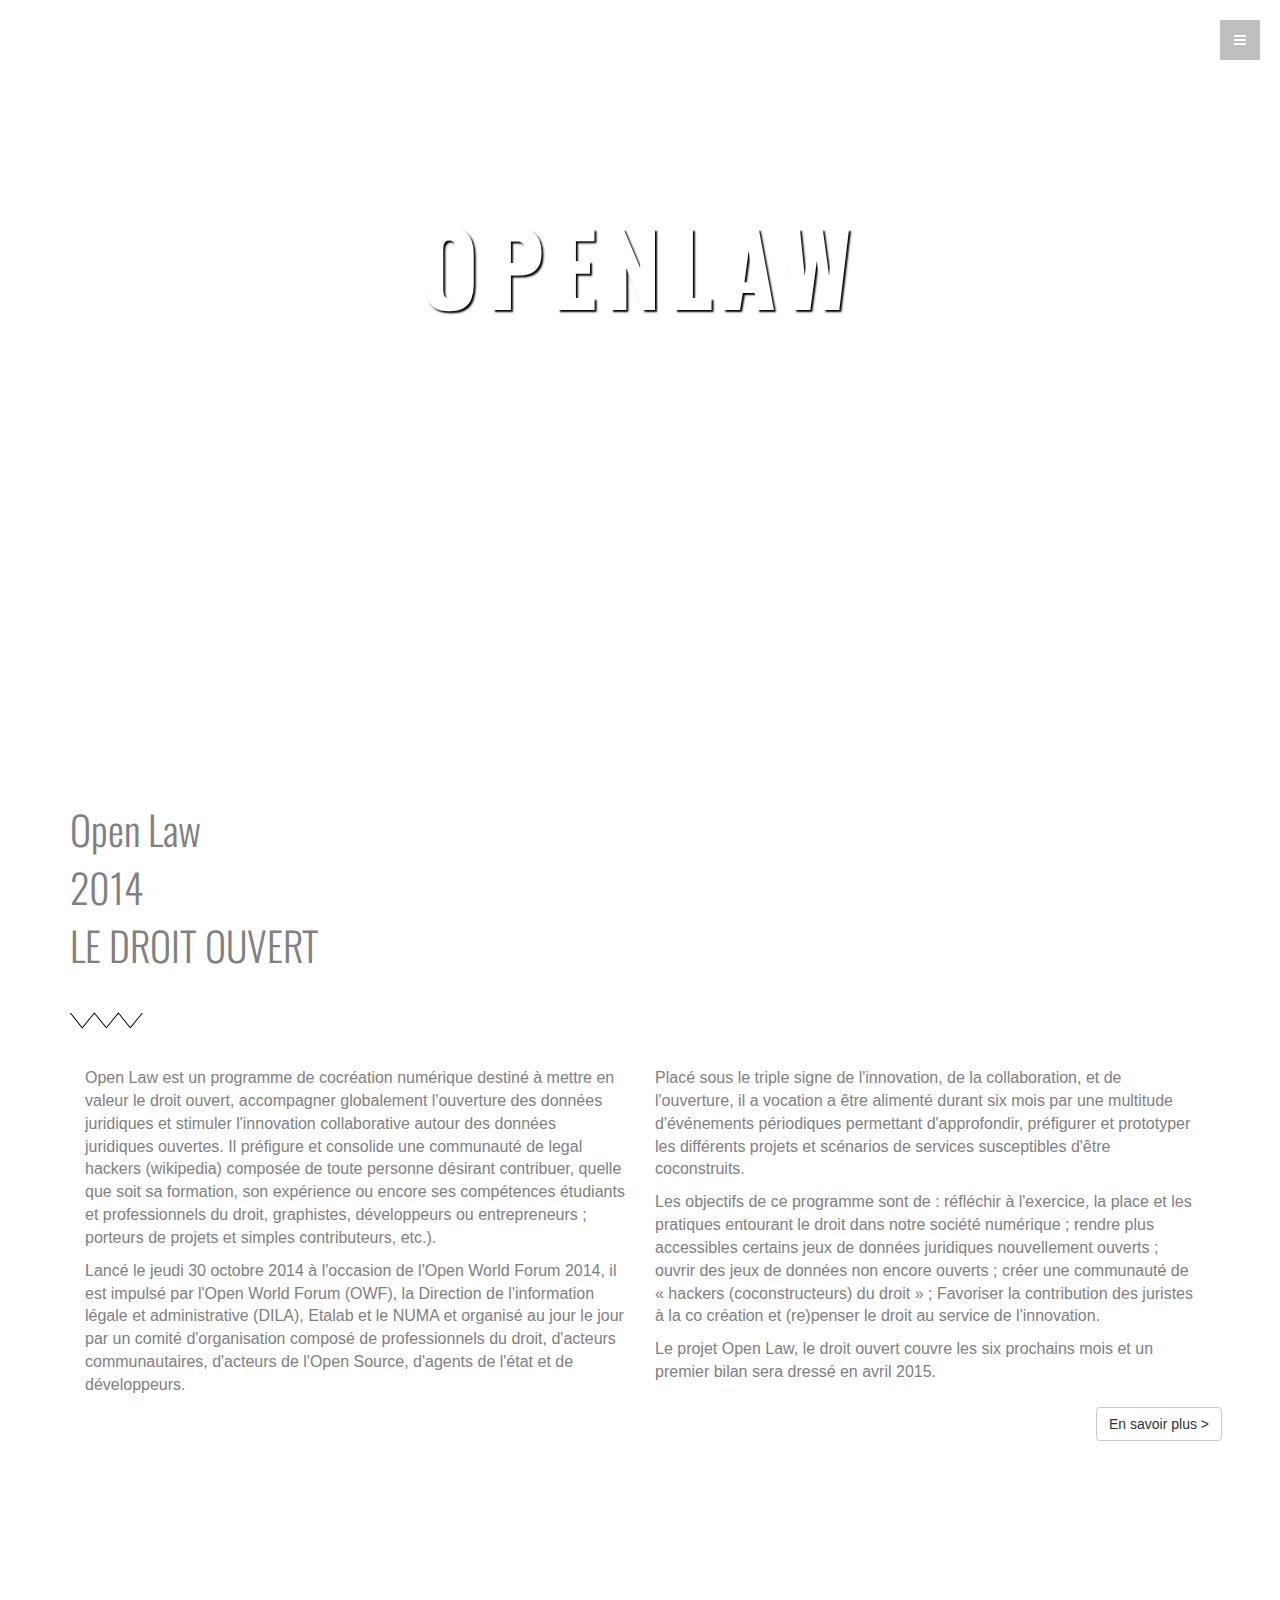
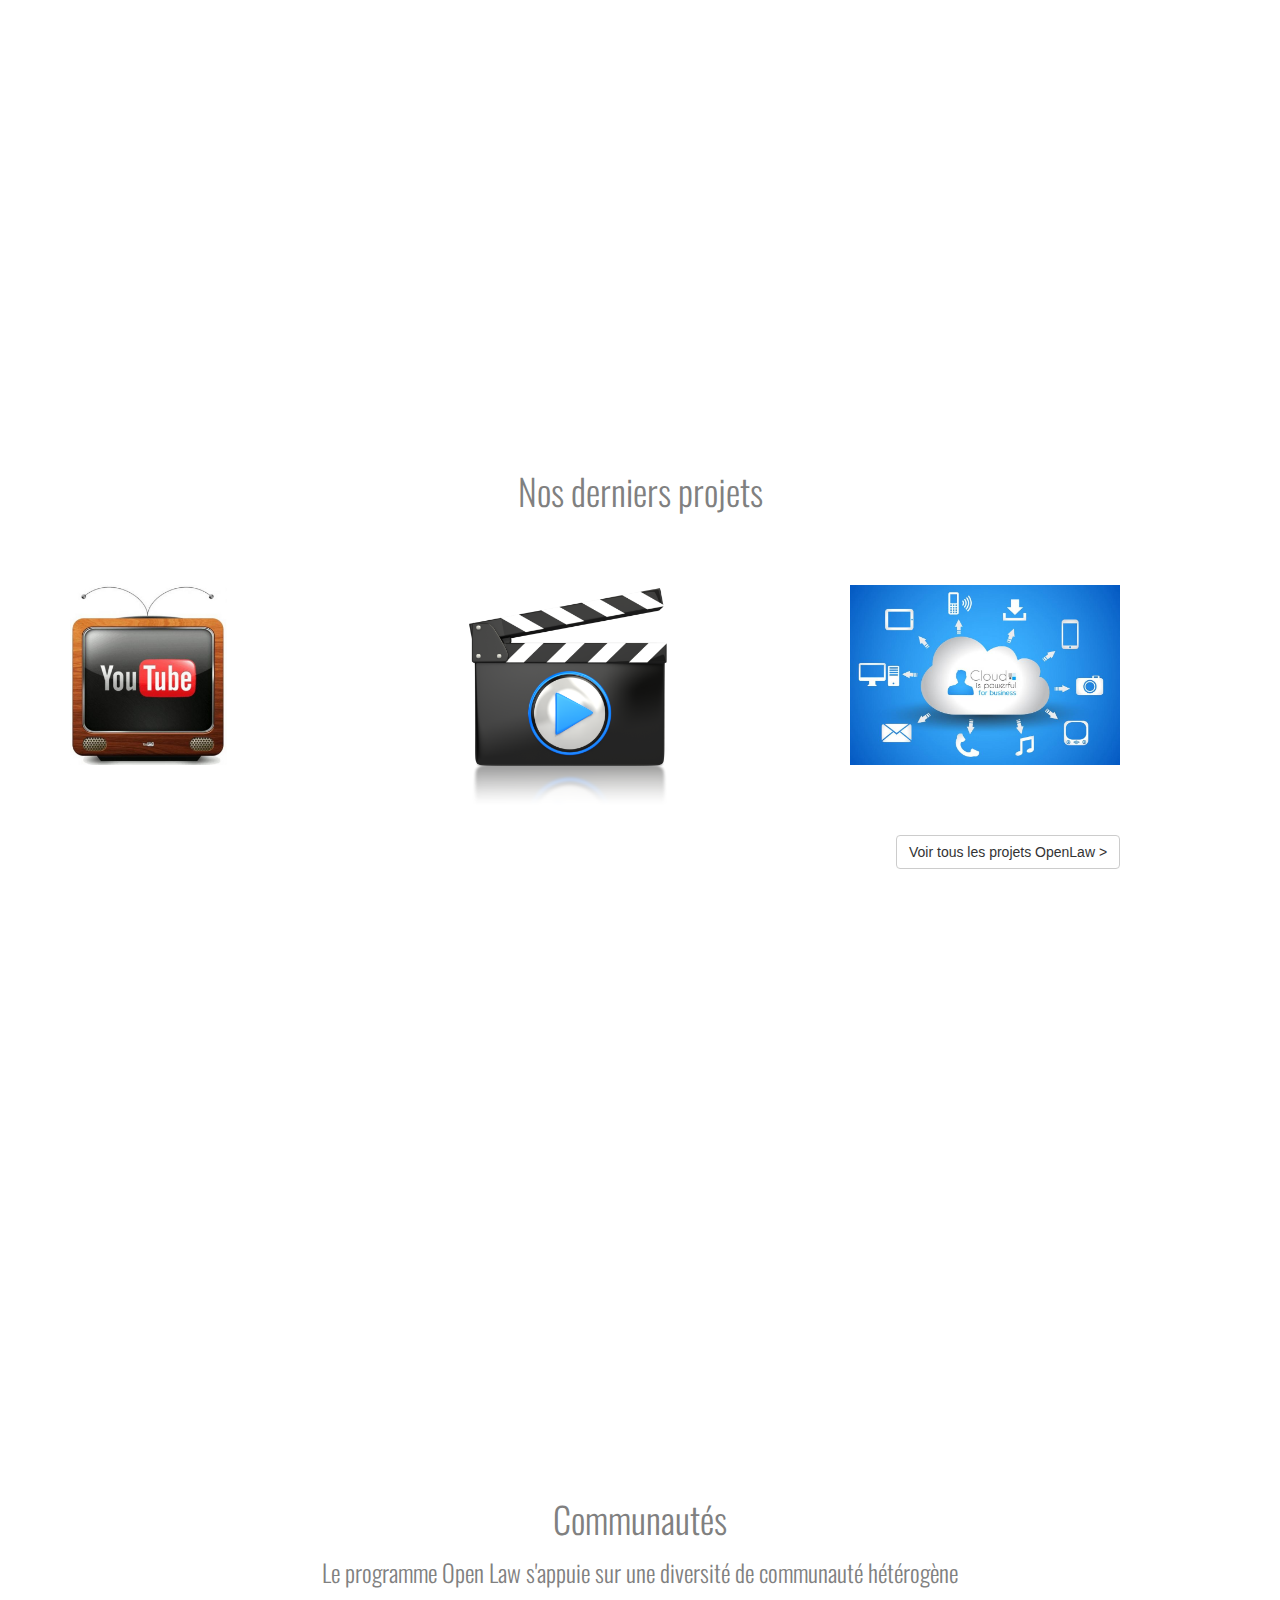
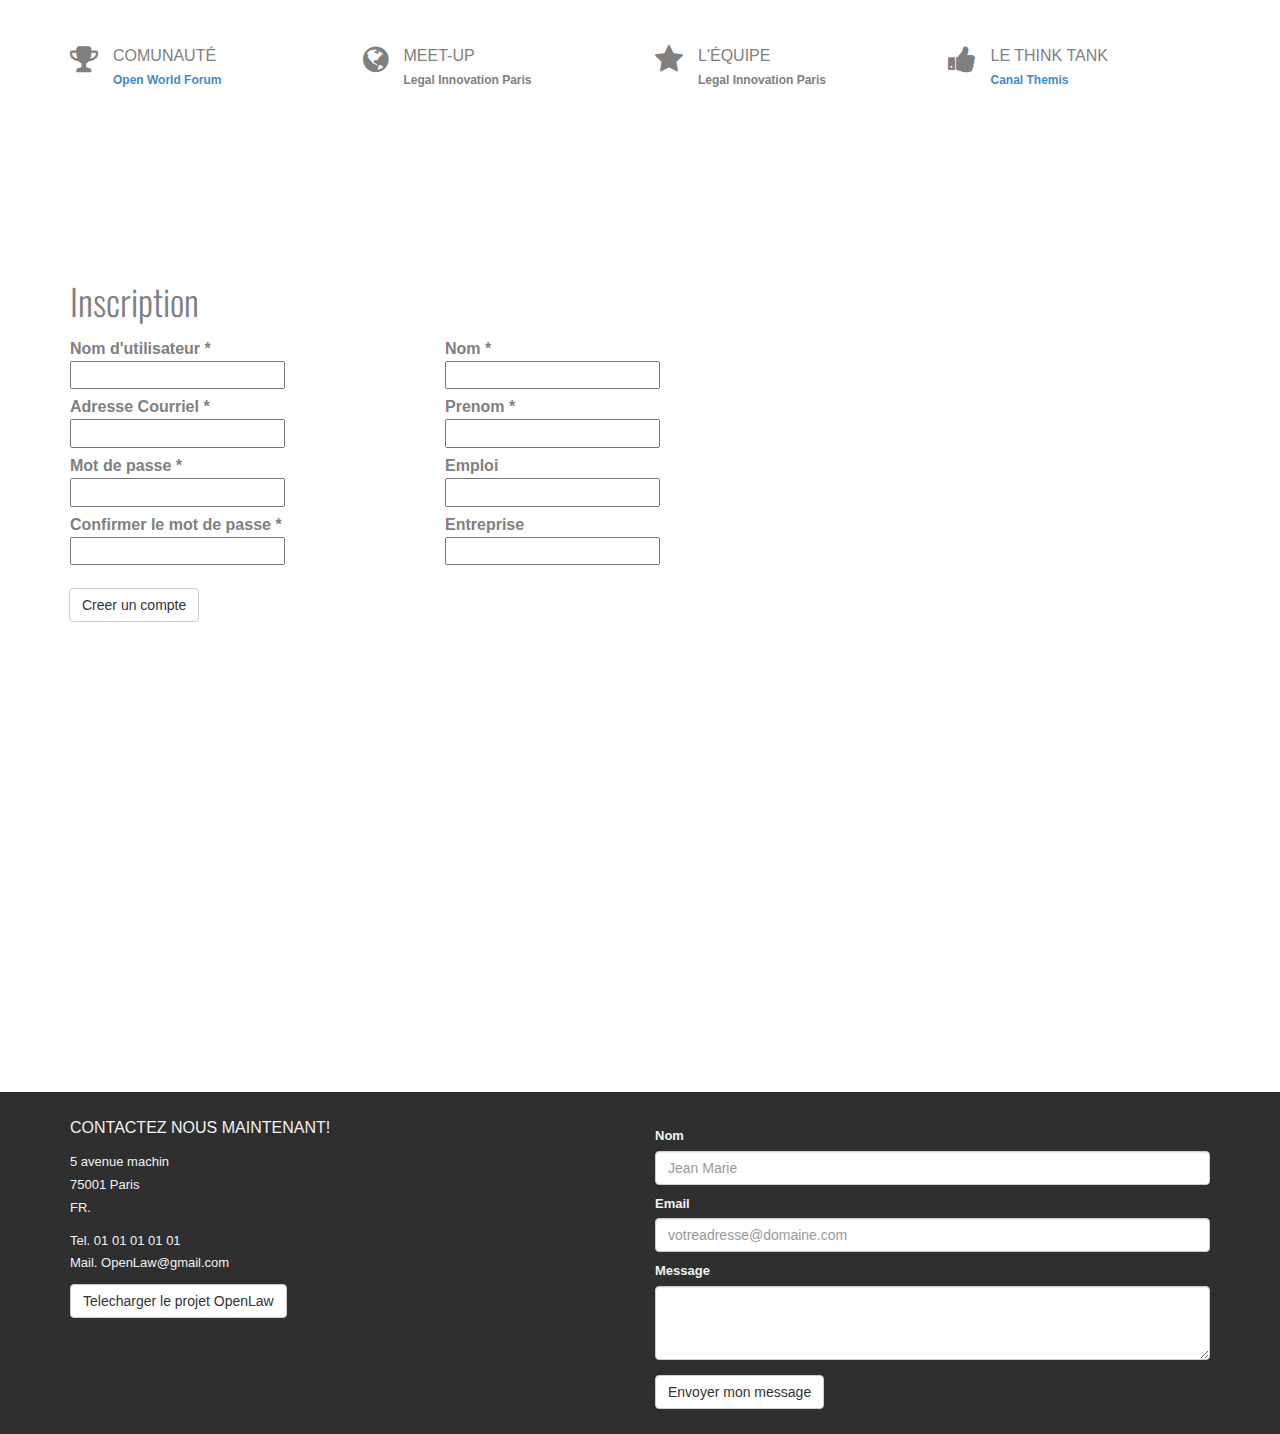
<file: index.html>
<!DOCTYPE html>
<html lang="en">
  <head>
    <meta charset="utf-8">
    <meta http-equiv="X-UA-Compatible" content="IE=edge">
    <meta name="viewport" content="width=device-width, initial-scale=1">
    <meta name="description" content="">
    <meta name="author" content="">
    <link rel="shortcut icon" href="assets/img/favicon.ico">

    <title>OpenLaw</title>

    <!-- Bootstrap core CSS -->
    <link href="assets/css/bootstrap.css" rel="stylesheet">

    <!-- Custom styles for this template -->
    <link href="assets/css/style.css" rel="stylesheet">
    <link href="assets/css/font-awesome.min.css" rel="stylesheet">
    <link href="assets/js/fancybox/jquery.fancybox.css" rel="stylesheet" />
  </head>

  <body data-spy="scroll" data-offset="0" data-target="#theMenu">
    
    <!-- Menu -->
    <nav class="menu" id="theMenu">
      <div class="menu-wrap">
	<h1 class="logo"><a href="index.html#home">OpenLaw</a></h1>
	<i class="fa fa-times menu-close"></i>
	<a href="#home" class="smoothScroll">Home</a>
	<a href="#about" class="smoothScroll">OpenLaw 2014</a>
	<a href="#portfolio" class="smoothScroll">Les projets</a>
	<a href="database.html" class="smoothScroll">Bases de données</a>
	<a href="#services" class="smoothScroll">Communautés</a>
	<a href="#inscription" class="smoothScroll">Inscription</a>
	<a href="#contact" class="smoothScroll">Contact</a>
	<a href="#connexion" class="smoothScroll">Connexion</a>
	<form class="form-horizontal" style="margin-right:20px;">
	  <div class="form-group">
	    <label for="inputEmail3" class="col-sm-2 control-label"> </label>
	    <div class="col-sm-10">
	      <input type="email" class="form-control" id="inputEmail3" placeholder="Email">
	    </div>
	  </div>
	  <div class="form-group">
	    <label for="inputPassword3" class="col-sm-2 control-label"> </label>
	    <div class="col-sm-10">
	      <input type="password" class="form-control" id="inputPassword3" placeholder="Mot de passe">
	    </div>
	  </div>
	  <div class="form-group">
	    <div class="col-sm-offset-2 col-sm-10">
	      <button type="submit" class="btn btn-default">Se connecter</button>
	    </div>
	  </div>
	</form>
	<a href="https://github.com/groulef/Open_law/archive/master.zip">
	  <button type="button" class="btn btn-default">Telecharger OpenLaw</button></a>
	<a href="#"><i class="fa fa-facebook"></i></a>
	<a href="#"><i class="fa fa-twitter"></i></a>
	<a href="#"><i class="fa fa-dribbble"></i></a>
	<a href="#"><i class="fa fa-envelope"></i></a>
      </div>
      
      <!-- Menu button -->
      <div id="menuToggle"><i class="fa fa-bars"></i></div>
    </nav>
    
    <section id="home" name="home"></section>
    <div id="headerwrap">
      <div class="container">
	<div class="row">
	  <div class="col-md-6 col-md-offset-3">
	    <h1>OPENLAW</h1>
	  </div>
	</div><!--/row -->
      </div><!--/container -->
    </div><!--/headerwrap -->
    
    <section id="about" name="about"></section>
    <div id="aboutwrap">
      <div class="container">
	<div class="row">
	  <!--div class="col-lg-4 name">
	      <img class="img-responsive" src="assets/img/pic.png">
	  <p>DANIEL PRATT</p>
	  <div class="name-label"></div>
	  </div--><!--/col-lg-4-->
	  <div class="col-lg-8 name-desc">
	    <h2>Open Law<br/>2014<br/>LE DROIT OUVERT</h2>
	    <div class="name-zig"></div>
	    
	    <div class="col-md-6">
	      <p>Open Law est un programme de cocréation numérique destiné à mettre en valeur le droit ouvert, accompagner globalement l'ouverture des données juridiques et stimuler l'innovation collaborative autour des données juridiques ouvertes. Il préfigure et consolide une communauté de legal hackers (wikipedia) composée de toute personne désirant contribuer, quelle que soit sa formation, son expérience ou encore ses compétences étudiants et professionnels du droit, graphistes, développeurs ou entrepreneurs ; porteurs de projets et simples contributeurs, etc.).</p>
	      <p>Lancé le jeudi 30 octobre 2014 à l'occasion de l'Open World Forum 2014, il est impulsé par l'Open World Forum (OWF), la Direction de l'information légale et administrative (DILA), Etalab et le NUMA et organisé au jour le jour par un comité d'organisation composé de professionnels du droit, d'acteurs communautaires, d'acteurs de l'Open Source, d'agents de l'état et de développeurs.</p>
	      
	      
	    </div>
	    <div class="col-md-6">
	      <p>Placé sous le triple signe de l'innovation, de la collaboration, et de l'ouverture, il a vocation a être alimenté durant six mois par une multitude d'événements périodiques permettant d'approfondir, préfigurer et prototyper les différents projets et scénarios de services susceptibles d'être coconstruits.</p><p>Les objectifs de ce programme sont de :
		
		réfléchir à l'exercice, la place et les pratiques entourant le droit dans notre société numérique ;
		rendre plus accessibles certains jeux de données juridiques nouvellement ouverts ;
		ouvrir des jeux de données non encore ouverts ;
		créer une communauté de « hackers (coconstructeurs) du droit » ;
		Favoriser la contribution des juristes à la co création et (re)penser le droit au service de l'innovation.</p>
	      <p>Le projet Open Law, le droit ouvert couvre les six prochains mois et un premier bilan sera dressé en avril 2015.</p>
	    </div>
	    <a href="openlaw2014.html">
	      <button style="margin-left:90%;" type="button" class="btn btn-default">En savoir plus ></button></a>
	  </div><!--/col-lg-8-->
	  
	</div><!-- /row -->
      </div><!-- /container -->
    </div><!-- /aboutwrap -->
    
    <!-- ABOUT SEPARATOR -->
    <div class="sep about" data-stellar-background-ratio="0.5"></div>
    
    <!-- PORTFOLIO SECTION -->
    <section id="portfolio" name="portfolio"></section>
    <div id="portfoliowrap">
      <div class="container">
	<div class="row">
	  <h1>Nos derniers projets</h1>
	  <div class="col-lg-4 col-md-4 col-sm-4 col-xs-12 desc">
	    <div class="project-wrapper">
	      <div class="project">
	        <div class="photo-wrapper">
	          <div class="photo">
	            <a class="fancybox" href="assets/img/textserie.png"><img class="img-responsive" style="height:180px" src="assets/img/serie.jpg" alt=""></a>
	          </div>
	          <div class="overlay"></div>
	        </div>
	      </div>
	    </div>
	  </div><!-- col-lg-4 -->
	  
	  <div class="col-lg-4 col-md-4 col-sm-4 col-xs-12 desc">
	    <div class="project-wrapper">
	      <div class="project">
	        <div class="photo-wrapper">
	          <div class="photo">
	            <a class="fancybox" href="assets/img/textdroitvideo.png"><img class="img-responsive" style="height:220px;" src="assets/img/droitvideo.png" alt=""></a>
	          </div>
	          <div class="overlay"></div>
	        </div>
	      </div>
	    </div>
	  </div><!-- col-lg-4 -->
	  
	  <div class="col-lg-4 col-md-4 col-sm-4 col-xs-12 desc">
	    <div class="project-wrapper">
	      <div class="project">
	        <div class="photo-wrapper">
	          <div class="photo">
	            <a class="fancybox" href="assets/img/texttransmitio.png"><img class="img-responsive" style="height:180px" src="assets/img/transmitio.jpg" alt=""></a>
	          </div>
	          <div class="overlay"></div>
	        </div>
	      </div>
	    </div>
	  </div><!-- col-lg-4 -->
	</div><!-- /row -->
      </div><!-- /row --><a href="Projet.html">
	<button style="margin-top:30px;margin-left:70%;" type="button" class="btn btn-default">Voir tous les projets OpenLaw ></button></a>
    </div><!--/container -->
</div><!--/row -->
</div><!--/container -->
</div><!--/Portfoliowrap -->

<!-- PORTFOLIO SEPARATOR -->
<div class="sep portfolio" data-stellar-background-ratio="0.5"></div>


<!-- SERVICE SECTION -->
<section id="services" name="services"></section>
<div id="servicewrap">
  <div class="container">
    <div class="row">
      <div class="col-lg-8-offset-2 centered">
	<h1>Communautés</h1>
	<h3>Le programme Open Law s'appuie sur une diversité de communauté hétérogène</h3>
	<p></p>
      </div><!-- /col-lg-8 -->
    </div><!--/row -->
    <div class="row mt">
      <div class="col-lg-3 service">
	<i class="fa fa-trophy"></i><p>COMUNAUTÉ<br/><small><a href="http://www.openworldforum.paris/fr/participants/">Open World Forum</a></small></p>
	<p class="text"></p>
      </div>
      <div class="col-lg-3 service">
	<i class="fa fa-globe"></i><p>MEET-UP<br/><small>Legal Innovation Paris</small></p>
	<p class="text"></p>
      </div>
      <div class="col-lg-3 service">
	<i class="fa fa-star"></i><p>L'ÉQUIPE<br/><small>Legal Innovation Paris</small></p>
	<p class="text"></p>
      </div>
      <div class="col-lg-3 service">
	<i class="fa fa-thumbs-up"></i><p>LE THINK TANK<br/><small><a href="https://www.linkedin.com/groups?home=&gid=6638775&trk=groups_about-h-logo">Canal Themis</a></small></p>
	<p class="text"></p>
      </div>
    </div><!--/row -->
    
  </div><!--/container -->
</div><!--/servicewrap -->

<div id="testimonials">
  <div class="container">
    <div class="row">
      
    </div><!--/row -->
  </div><!--/container -->
</div><!--/testimonials -->

<!-- INSCRIPTION SECTION -->
<div class="container" id="inscription">
  <form class="form-horizontal" method="post">
    <fieldset>
      <h1>Inscription</h1>
      <div  class="row">
	<div class="col-sm-4"> 
	  <!-- Nom d utilisateur input-->
	  <div class="control-group" >
	    <label class="control-label" for="username">Nom d'utilisateur *</label>
	    <div class="controls">
	      <input id="username" name="username" placeholder="" class="input-xlarge" required="">
	      
	    </div>
	  </div>
	  
	  <!-- addresse courriel input-->
	  <div class="control-group">
	    <label class="control-label" for="email">Adresse Courriel *</label>
	    <div class="controls">
	      <input id="email" name="email" placeholder="" class="input-xlarge" required="">
	      
	    </div>
	  </div>
	  
	  <!-- mot de passe input-->
	  <div class="control-group">
	    <label class="control-label" for="psswd">Mot de passe *</label>
	    <div class="controls">
	      <input id="psswd" name="psswd" placeholder="" class="input-xlarge" required="" type="password">
	      
	    </div>
	  </div>
	  
	  <!-- confirmer mot de passe input-->
	  <div class="control-group">
	    <label class="control-label" for="conf_psswd">Confirmer le mot de passe *</label>
	    <div class="controls">
	      <input id="conf_psswd" name="conf_psswd" placeholder="" class="input-xlarge" required="" type="password">
	      
	    </div>
	  </div>
	</div>
	<!-- Nom input-->
	
	<div class="control-group">
	  <label class="control-label" for="name">Nom *</label>
	  <div class="controls">
	    <input id="name" name="name" placeholder="" class="input-xlarge" required="">
	    
	    
	  </div>
	</div>
	
	<!-- Prenom input-->
	<div class="control-group">
	  <label class="control-label" for="first_name">Prenom *</label>
	  <div class="controls">
	    <input id="first_name" name="first_name" placeholder="" class="input-xlarge" required="">
	    
	  </div>
	</div>
	
	<!-- Emploi input-->
	<div class="control-group">
	  <label class="control-label" for="job">Emploi</label>
	  <div class="controls">
	    <input id="job" name="job" placeholder="" class="input-xlarge">
	    
	  </div>
	</div>
	
	<!-- Entreprise input-->
	<div class="control-group">
	  <label class="control-label" for="entreprise">Entreprise</label>
	  <div class="controls">
	    <input id="employer" name="entreprise" placeholder="" class="input-xlarge">
	    
	  </div>
	</div>
	
	<!-- bouton -->
	<div class="control-group" style="margin-bottom:20px; margin-left:14px">
	  <label class="control-label" for="sign_up_button"></label>
	  <div class="controls">
	    <button id="sign_up_button" name="sign_up_button" class="btn btn-default" action="inscription.php">Creer un compte</button>
	  </div>
	</div>
    </fieldset>
  </form>
  </div> 
  
  
  
  <!-- SERVICE SECTION -->
  <section id="contact" name="contact"></section>
  <!-- CONTACT SEPARATOR -->
  <div class="sep contact" data-stellar-background-ratio="0.5"></div>
  
  <div id="contactwrap">
    <div class="container">
      <div class="row">
	<div class="col-lg-6">
	  <p>CONTACTEZ NOUS MAINTENANT!</p>
	  
	  <p>
	    <small>5 avenue machin<br/>
	      75001 Paris<br/>
	      FR.</small>
	  </p>
	  <p>
	    <small>Tel. 01 01 01 01 01<br/>
	      Mail. OpenLaw@gmail.com<br/>
	  </p>
	  <a href="https://github.com/groulef/Open_law/archive/master.zip">
	    <button type="button" class="btn btn-default">Telecharger le projet OpenLaw</button></a>
	</div>
	
	<div class="col-lg-6">
	  <form role="form">
	    <div class="form-group">
	      <label for="exampleInputName1">Nom</label>
	      <input type="email" class="form-control" id="exampleInputEmail1" placeholder="Jean Marie">
	      <label for="exampleInputEmail1">Email</label>
	      <input type="email" class="form-control" id="exampleInputEmail1" placeholder="votreadresse@domaine.com">
	      <label for="exampleInputText1">Message</label>
	      <textarea class="form-control" rows="3"></textarea>
	    </div>
	    <button type="submit" class="btn btn-default">Envoyer mon message</button>
	  </form>
	</div>
	
      </div><!--/row -->
    </div><!-- /container -->
  </div>

  <!-- Bootstrap core JavaScript
       ================================================== -->
  <!-- Placed at the end of the document so the pages load faster -->
  <script src="https://ajax.googleapis.com/ajax/libs/jquery/1.11.0/jquery.min.js"></script>
  <script src="assets/js/classie.js"></script>
  <script src="assets/js/bootstrap.min.js"></script>
  <script src="assets/js/smoothscroll.js"></script>
  <script src="assets/js/jquery.stellar.min.js"></script>
  <script src="assets/js/fancybox/jquery.fancybox.js"></script>    
  <script src="assets/js/main.js"></script>
  <script>
    $(function(){
    $.stellar({
    horizontalScrolling: false,
    verticalOffset: 40
    });
    });
  </script>
  
  <script type="text/javascript">
    $(function() {
    //    fancybox
    jQuery(".fancybox").fancybox();
    });
  </script>
  
</body>
</html>
</file>
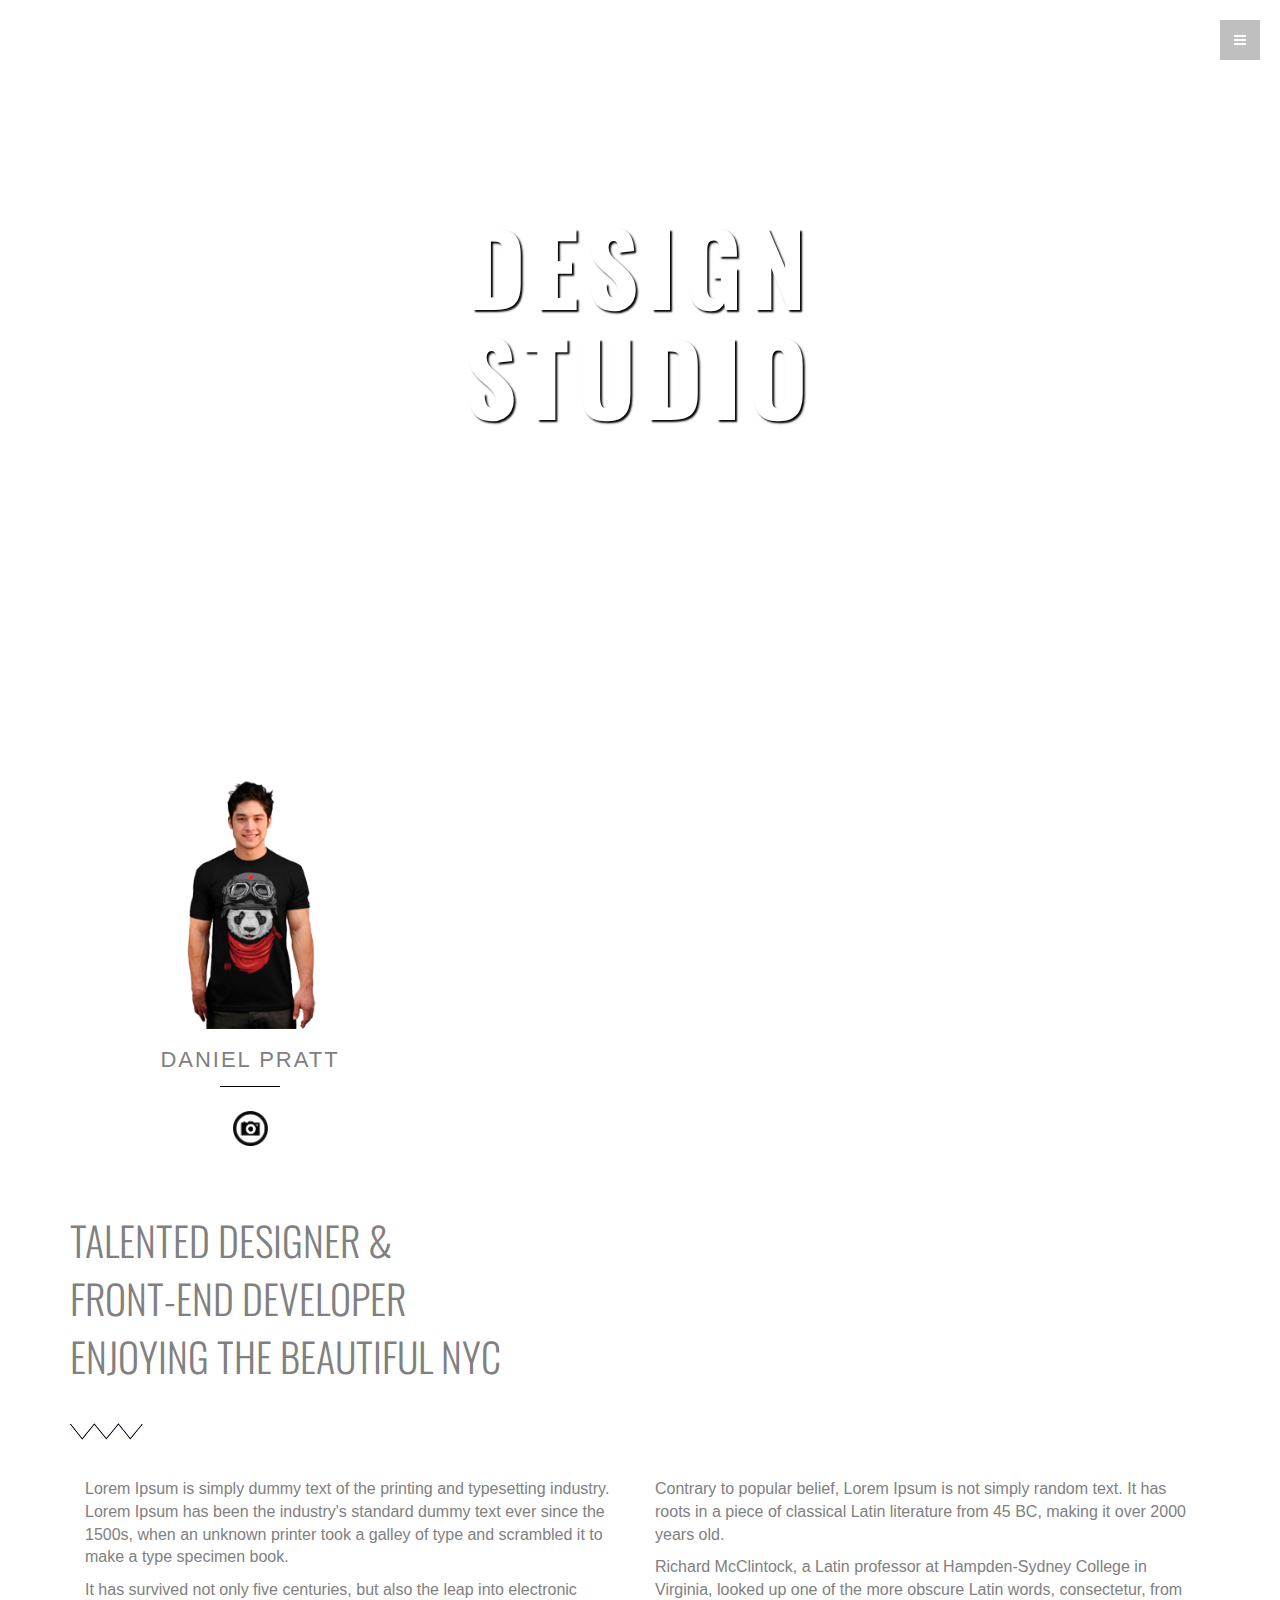
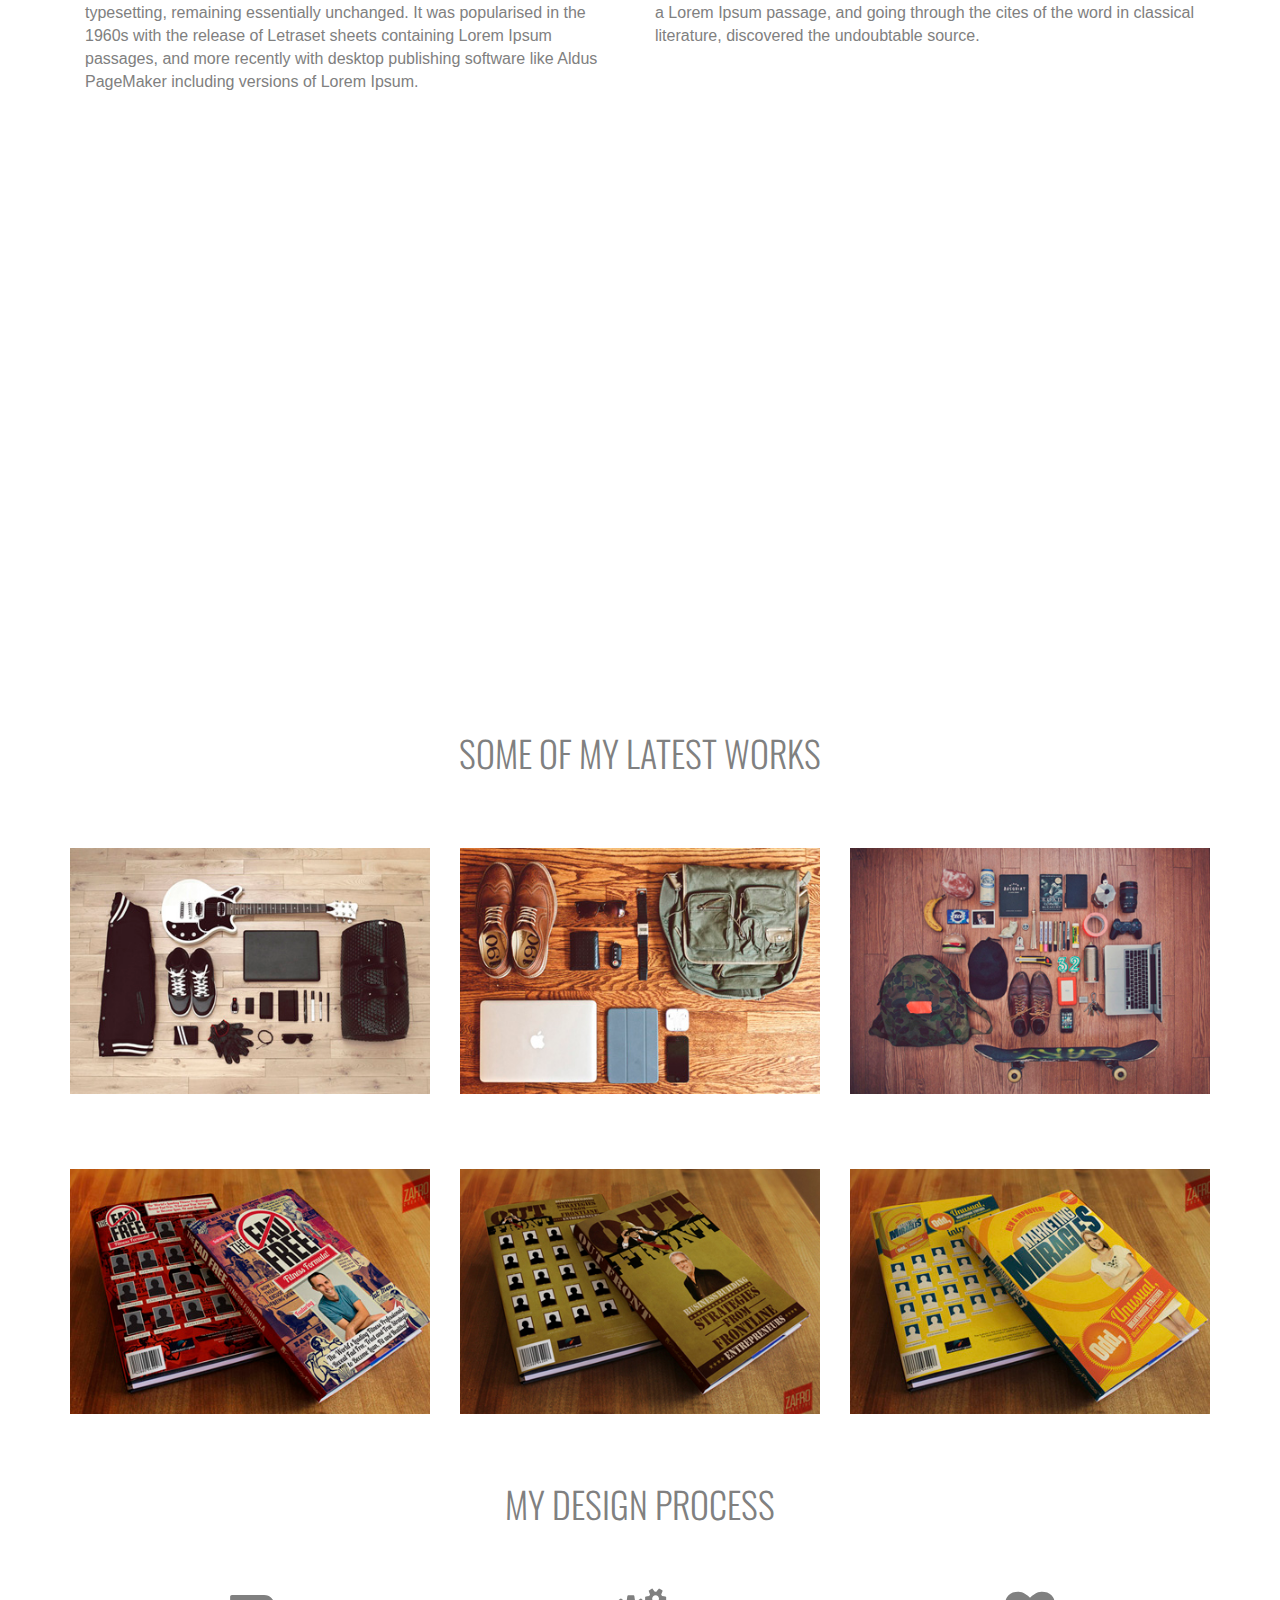
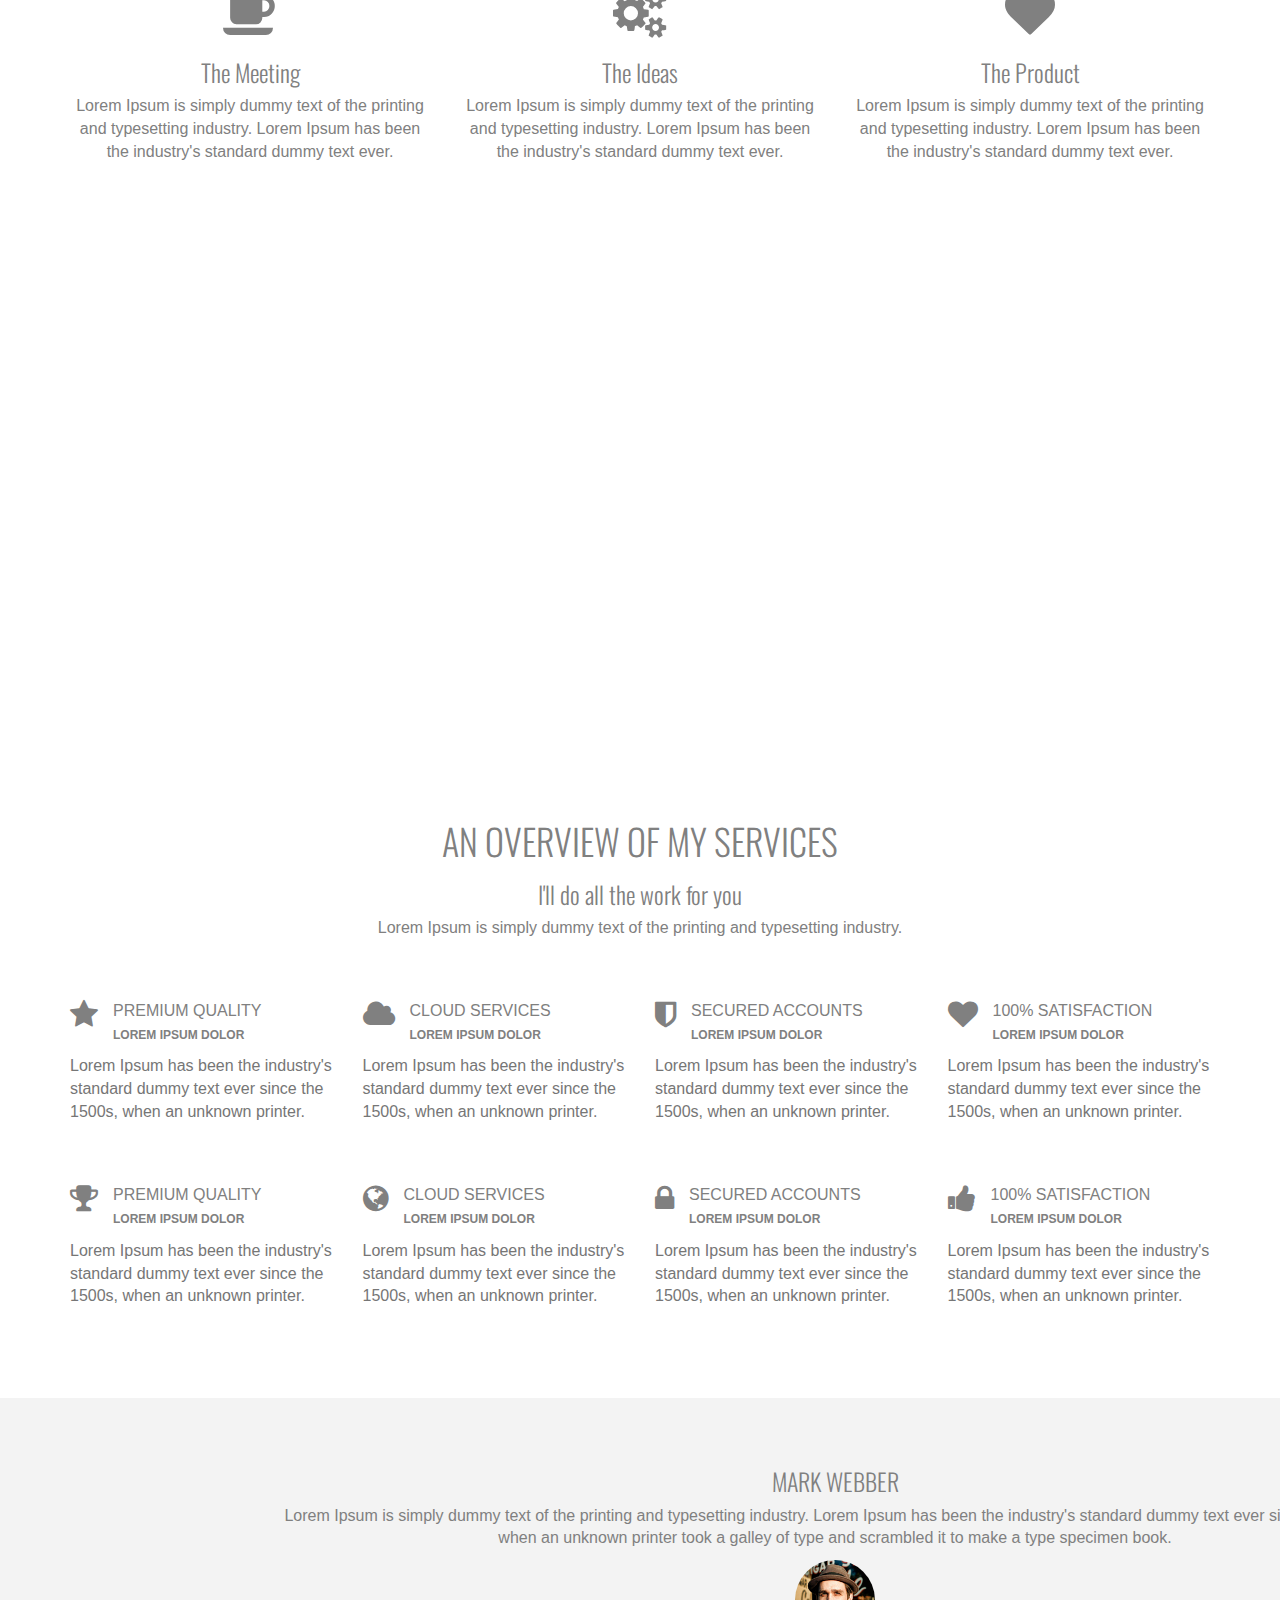
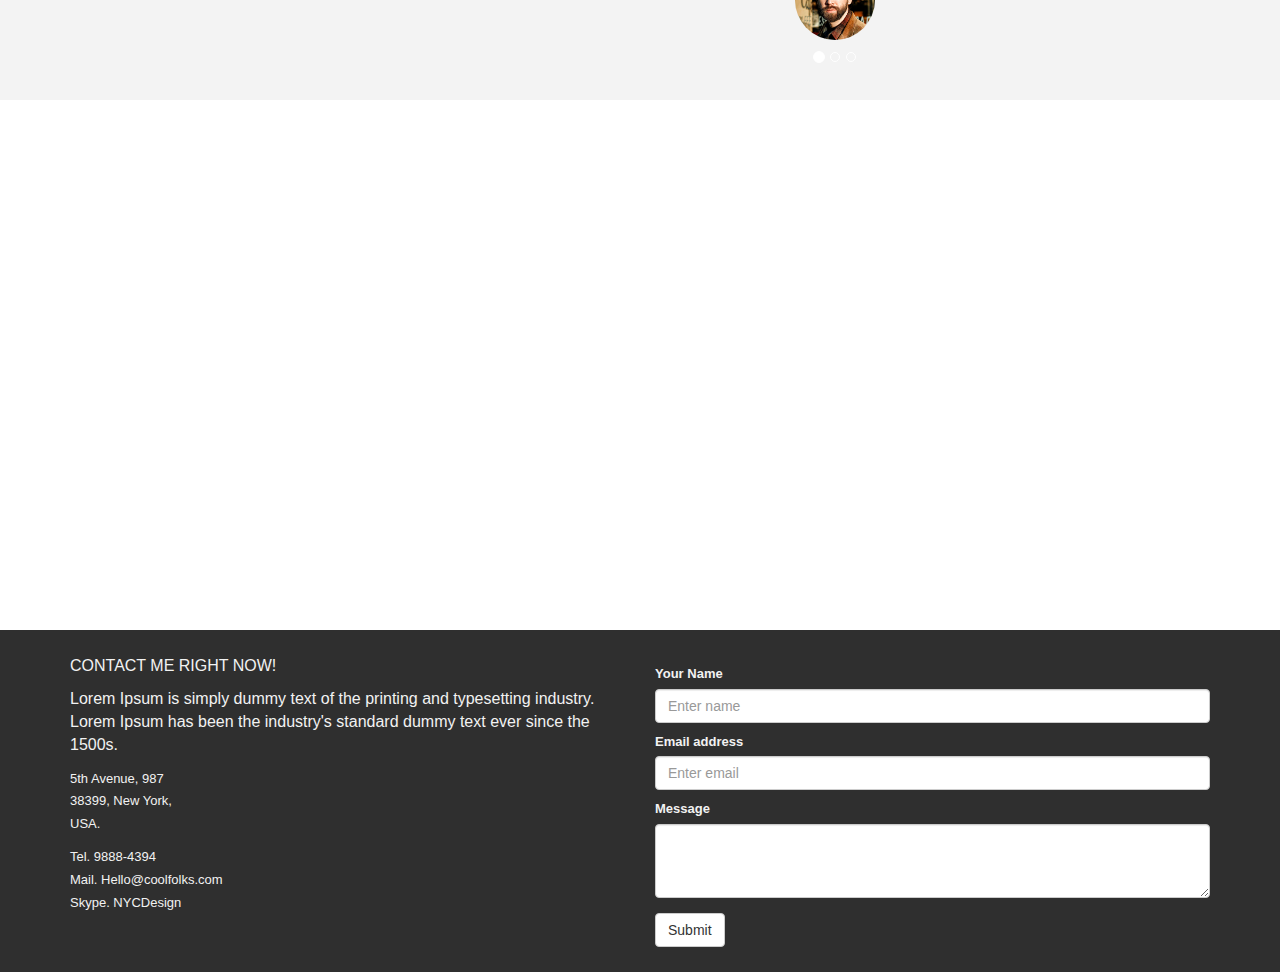
<file: openlaw2014.html>
<!DOCTYPE html>
<html lang="en">
  <head>
    <meta charset="utf-8">
    <meta http-equiv="X-UA-Compatible" content="IE=edge">
    <meta name="viewport" content="width=device-width, initial-scale=1">
    <meta name="description" content="">
    <meta name="author" content="">
    <link rel="shortcut icon" href="assets/ico/favicon.ico">

    <title>OpenLaw</title>

    <!-- Bootstrap core CSS -->
    <link href="assets/css/bootstrap.css" rel="stylesheet">

    <!-- Custom styles for this template -->
    <link href="assets/css/style.css" rel="stylesheet">
    <link href="assets/css/font-awesome.min.css" rel="stylesheet">
    <link href="assets/js/fancybox/jquery.fancybox.css" rel="stylesheet" />
  </head>

  <body data-spy="scroll" data-offset="0" data-target="#theMenu">
		
	<!-- Menu -->
	<nav class="menu" id="theMenu">
		<div class="menu-wrap">
			<h1 class="logo"><a href="index.html#home">OpenLaw</a></h1>
			<i class="fa fa-times menu-close"></i>
			<a href="#home" class="smoothScroll">Home</a>
			<a href="#about" class="smoothScroll">À propos</a>
			<a href="#portfolio" class="smoothScroll">Les projets</a>
			<a href="#services" class="smoothScroll">Bases de données</a>
			<a href="#services" class="smoothScroll">Communautés</a>
			<a href="#contact" class="smoothScroll">Contact</a>
			<a href="#"><i class="fa fa-facebook"></i></a>
			<a href="#"><i class="fa fa-twitter"></i></a>
			<a href="#"><i class="fa fa-dribbble"></i></a>
			<a href="#"><i class="fa fa-envelope"></i></a>
		</div>
		
		<!-- Menu button -->
		<div id="menuToggle"><i class="fa fa-bars"></i></div>
	</nav>

	<section id="home" name="home"></section>
	<div id="headerwrap">
		<div class="container">
			<div class="row">
				<div class="col-md-6 col-md-offset-3">
					<h1>DESIGN STUDIO</h1>
				</div>
			</div><!--/row -->
		</div><!--/container -->
	</div><!--/headerwrap -->
	
	<section id="about" name="about"></section>
	<div id="aboutwrap">
		<div class="container">
			<div class="row">
				<div class="col-lg-4 name">
					<img class="img-responsive" src="assets/img/pic.png">
					<p>DANIEL PRATT</p>
					<div class="name-label"></div>
				</div><!--/col-lg-4-->
				<div class="col-lg-8 name-desc">
					<h2>TALENTED DESIGNER & <br/>FRONT-END DEVELOPER <br/>ENJOYING THE BEAUTIFUL NYC</h2>
					<div class="name-zig"></div>
					
					<div class="col-md-6">
						<p>Lorem Ipsum is simply dummy text of the printing and typesetting industry. Lorem Ipsum has been the industry's standard dummy text ever since the 1500s, when an unknown printer took a galley of type and scrambled it to make a type specimen book.</p>
						<p>It has survived not only five centuries, but also the leap into electronic typesetting, remaining essentially unchanged. It was popularised in the 1960s with the release of Letraset sheets containing Lorem Ipsum passages, and more recently with desktop publishing software like Aldus PageMaker including versions of Lorem Ipsum.</p>
					</div>
					<div class="col-md-6">
						<p>Contrary to popular belief, Lorem Ipsum is not simply random text. It has roots in a piece of classical Latin literature from 45 BC, making it over 2000 years old.</p>
						<p> Richard McClintock, a Latin professor at Hampden-Sydney College in Virginia, looked up one of the more obscure Latin words, consectetur, from a Lorem Ipsum passage, and going through the cites of the word in classical literature, discovered the undoubtable source. </p>
					</div>
					
				</div><!--/col-lg-8-->
		
			</div><!-- /row -->
		</div><!-- /container -->
	</div><!-- /aboutwrap -->
	
	<!-- ABOUT SEPARATOR -->
	<div class="sep about" data-stellar-background-ratio="0.5"></div>
	
	<!-- PORTFOLIO SECTION -->
	<section id="portfolio" name="portfolio"></section>
	<div id="portfoliowrap">
		<div class="container">
			<div class="row">
				<h1>SOME OF MY LATEST WORKS</h1>
				<div class="col-lg-4 col-md-4 col-sm-4 col-xs-12 desc">
					<div class="project-wrapper">
	                    <div class="project">
	                        <div class="photo-wrapper">
	                            <div class="photo">
	                            	<a class="fancybox" href="assets/img/portfolio/port04.jpg"><img class="img-responsive" src="assets/img/portfolio/port04.jpg" alt=""></a>
	                            </div>
	                            <div class="overlay"></div>
	                        </div>
	                    </div>
	                </div>
				</div><!-- col-lg-4 -->
				
				<div class="col-lg-4 col-md-4 col-sm-4 col-xs-12 desc">
					<div class="project-wrapper">
	                    <div class="project">
	                        <div class="photo-wrapper">
	                            <div class="photo">
	                            	<a class="fancybox" href="assets/img/portfolio/port05.jpg"><img class="img-responsive" src="assets/img/portfolio/port05.jpg" alt=""></a>
	                            </div>
	                            <div class="overlay"></div>
	                        </div>
	                    </div>
	                </div>
				</div><!-- col-lg-4 -->
				
				<div class="col-lg-4 col-md-4 col-sm-4 col-xs-12 desc">
					<div class="project-wrapper">
	                    <div class="project">
	                        <div class="photo-wrapper">
	                            <div class="photo">
	                            	<a class="fancybox" href="assets/img/portfolio/port06.jpg"><img class="img-responsive" src="assets/img/portfolio/port06.jpg" alt=""></a>
	                            </div>
	                            <div class="overlay"></div>
	                        </div>
	                    </div>
	                </div>
				</div><!-- col-lg-4 -->
			</div><!-- /row -->
	
			<div class="row mt">
				<div class="col-lg-4 col-md-4 col-sm-4 col-xs-12 desc">
					<div class="project-wrapper">
	                    <div class="project">
	                        <div class="photo-wrapper">
	                            <div class="photo">
	                            	<a class="fancybox" href="assets/img/portfolio/port01.jpg"><img class="img-responsive" src="assets/img/portfolio/port01.jpg" alt=""></a>
	                            </div>
	                            <div class="overlay"></div>
	                        </div>
	                    </div>
	                </div>
				</div><!-- col-lg-4 -->
				
				<div class="col-lg-4 col-md-4 col-sm-4 col-xs-12 desc">
					<div class="project-wrapper">
	                    <div class="project">
	                        <div class="photo-wrapper">
	                            <div class="photo">
	                            	<a class="fancybox" href="assets/img/portfolio/port02.jpg"><img class="img-responsive" src="assets/img/portfolio/port02.jpg" alt=""></a>
	                            </div>
	                            <div class="overlay"></div>
	                        </div>
	                    </div>
	                </div>
				</div><!-- col-lg-4 -->
				
				<div class="col-lg-4 col-md-4 col-sm-4 col-xs-12 desc">
					<div class="project-wrapper">
	                    <div class="project">
	                        <div class="photo-wrapper">
	                            <div class="photo">
	                            	<a class="fancybox" href="assets/img/portfolio/port03.jpg"><img class="img-responsive" src="assets/img/portfolio/port03.jpg" alt=""></a>
	                            </div>
	                            <div class="overlay"></div>
	                        </div>
	                    </div>
	                </div>
				</div><!-- col-lg-4 -->
			</div><!-- /row -->
		</div><!--/container -->
		<div class="container">
			<div class="row mt centered">
				<h1>MY DESIGN PROCESS</h1>
				<div class="col-lg-4 proc">
					<i class="fa fa-coffee"></i>
					<h3>The Meeting</h3>
					<p>Lorem Ipsum is simply dummy text of the printing and typesetting industry. Lorem Ipsum has been the industry's standard dummy text ever.</p>
				</div>
				<div class="col-lg-4 proc">
					<i class="fa fa-cogs"></i>
					<h3>The Ideas</h3>
					<p>Lorem Ipsum is simply dummy text of the printing and typesetting industry. Lorem Ipsum has been the industry's standard dummy text ever.</p>
				</div>
				<div class="col-lg-4 proc">
					<i class="fa fa-heart"></i>
					<h3>The Product</h3>
					<p>Lorem Ipsum is simply dummy text of the printing and typesetting industry. Lorem Ipsum has been the industry's standard dummy text ever.</p>
				</div>
				
			</div><!--/row -->
		</div><!--/container -->
	</div><!--/Portfoliowrap -->

	<!-- PORTFOLIO SEPARATOR -->
	<div class="sep portfolio" data-stellar-background-ratio="0.5"></div>
	
	
	<!-- SERVICE SECTION -->
	<section id="services" name="services"></section>
	<div id="servicewrap">
		<div class="container">
			<div class="row">
				<div class="col-lg-8-offset-2 centered">
					<h1>AN OVERVIEW OF MY SERVICES</h1>
					<h3>I'll do all the work for you</h3>
					<p>Lorem Ipsum is simply dummy text of the printing and typesetting industry.</p>
				</div><!-- /col-lg-8 -->
			</div><!--/row -->
			
			<div class="row mt">
				<div class="col-lg-3 service">
					<i class="fa fa-star"></i><p>PREMIUM QUALITY<br/><small>LOREM IPSUM DOLOR</small></p>
					<p class="text">Lorem Ipsum has been the industry's standard dummy text ever since the 1500s, when an unknown printer.</p>
				</div>
				<div class="col-lg-3 service">
					<i class="fa fa-cloud"></i><p>CLOUD SERVICES<br/><small>LOREM IPSUM DOLOR</small></p>
					<p class="text">Lorem Ipsum has been the industry's standard dummy text ever since the 1500s, when an unknown printer.</p>
				</div>
				<div class="col-lg-3 service">
					<i class="fa fa-shield"></i><p>SECURED ACCOUNTS<br/><small>LOREM IPSUM DOLOR</small></p>
					<p class="text">Lorem Ipsum has been the industry's standard dummy text ever since the 1500s, when an unknown printer.</p>
				</div>
				<div class="col-lg-3 service">
					<i class="fa fa-heart"></i><p>100% SATISFACTION<br/><small>LOREM IPSUM DOLOR</small></p>
					<p class="text">Lorem Ipsum has been the industry's standard dummy text ever since the 1500s, when an unknown printer.</p>
				</div>
			</div><!--/row -->
			<div class="row mt">
				<div class="col-lg-3 service">
					<i class="fa fa-trophy"></i><p>PREMIUM QUALITY<br/><small>LOREM IPSUM DOLOR</small></p>
					<p class="text">Lorem Ipsum has been the industry's standard dummy text ever since the 1500s, when an unknown printer.</p>
				</div>
				<div class="col-lg-3 service">
					<i class="fa fa-globe"></i><p>CLOUD SERVICES<br/><small>LOREM IPSUM DOLOR</small></p>
					<p class="text">Lorem Ipsum has been the industry's standard dummy text ever since the 1500s, when an unknown printer.</p>
				</div>
				<div class="col-lg-3 service">
					<i class="fa fa-lock"></i><p>SECURED ACCOUNTS<br/><small>LOREM IPSUM DOLOR</small></p>
					<p class="text">Lorem Ipsum has been the industry's standard dummy text ever since the 1500s, when an unknown printer.</p>
				</div>
				<div class="col-lg-3 service">
					<i class="fa fa-thumbs-up"></i><p>100% SATISFACTION<br/><small>LOREM IPSUM DOLOR</small></p>
					<p class="text">Lorem Ipsum has been the industry's standard dummy text ever since the 1500s, when an unknown printer.</p>
				</div>
			</div><!--/row -->
			
		</div><!--/container -->
	</div><!--/servicewrap -->
	
	<div id="testimonials">
		<div class="container">
			<div class="row">
				<div class="col-lg-8 col-lg-offset-2 mt">
				
					<div id="carousel-example-generic" class="carousel slide" data-ride="carousel">
					  <!-- Wrapper for slides -->
					  <div class="carousel-inner">
					    <div class="item active mb centered">
					      <h3>MARK WEBBER</h3>
					      <p>Lorem Ipsum is simply dummy text of the printing and typesetting industry. Lorem Ipsum has been the industry's standard dummy text ever since the 1500s, when an unknown printer took a galley of type and scrambled it to make a type specimen book.</p>
					      <p><img class="img-circle" src="assets/img/pic-t1.jpg" width="80"></p>
					    </div>

					    <div class="item mb centered">
					      <h3>PAUL LEVINGSTON</h3>
					      <p>Lorem Ipsum is simply dummy text of the printing and typesetting industry. Lorem Ipsum has been the industry's standard dummy text ever since the 1500s, when an unknown printer took a galley of type and scrambled it to make a type specimen book.</p>
					      <p><img class="img-circle" src="assets/img/pic-t2.jpg" width="80"></p>
					    </div>

					    <div class="item mb centered">
					      <h3>LUCY LENNIN</h3>
					      <p>Lorem Ipsum is simply dummy text of the printing and typesetting industry. Lorem Ipsum has been the industry's standard dummy text ever since the 1500s, when an unknown printer took a galley of type and scrambled it to make a type specimen book.</p>
					      <p><img class="img-circle" src="assets/img/pic-t3.jpg" width="80"></p>
					    </div>

					  </div>
					  <!-- Indicators -->
					  <ol class="carousel-indicators">
					    <li data-target="#carousel-example-generic" data-slide-to="0" class="active"></li>
					    <li data-target="#carousel-example-generic" data-slide-to="1"></li>
					    <li data-target="#carousel-example-generic" data-slide-to="2"></li>
					  </ol>
					</div>
					  
				</div><!--/col-lg-8 -->
			</div><!--/row -->
		</div><!--/container -->
	</div><!--/testimonials -->
	
	<!-- SERVICE SECTION -->
	<section id="contact" name="contact"></section>
	<!-- CONTACT SEPARATOR -->
	<div class="sep contact" data-stellar-background-ratio="0.5"></div>
	
	<div id="contactwrap">
		<div class="container">
			<div class="row">
				<div class="col-lg-6">
					<p>CONTACT ME RIGHT NOW!</p>
					<p>Lorem Ipsum is simply dummy text of the printing and typesetting industry. Lorem Ipsum has been the industry's standard dummy text ever since the 1500s.</p>
					<p>
						<small>5th Avenue, 987<br/>
						38399, New York,<br/>
						USA.</small>
					</p>
					<p>
						<small>Tel. 9888-4394<br/>
						Mail. Hello@coolfolks.com<br/>
						Skype. NYCDesign
					</p>
			
				</div>
				
				<div class="col-lg-6">
					<form role="form">
					  <div class="form-group">
					    <label for="exampleInputName1">Your Name</label>
					    <input type="email" class="form-control" id="exampleInputEmail1" placeholder="Enter name">
					    <label for="exampleInputEmail1">Email address</label>
					    <input type="email" class="form-control" id="exampleInputEmail1" placeholder="Enter email">
					    <label for="exampleInputText1">Message</label>
					    <textarea class="form-control" rows="3"></textarea>
					  </div>
					  <button type="submit" class="btn btn-default">Submit</button>
					</form>
				</div>
			
			</div><!--/row -->
		</div><!-- /container -->
	</div>
	
    <!-- Bootstrap core JavaScript
    ================================================== -->
    <!-- Placed at the end of the document so the pages load faster -->
    <script src="https://ajax.googleapis.com/ajax/libs/jquery/1.11.0/jquery.min.js"></script>
	<script src="assets/js/classie.js"></script>
    <script src="assets/js/bootstrap.min.js"></script>
    <script src="assets/js/smoothscroll.js"></script>
	<script src="assets/js/jquery.stellar.min.js"></script>
	<script src="assets/js/fancybox/jquery.fancybox.js"></script>    
	<script src="assets/js/main.js"></script>
		<script>
		$(function(){
			$.stellar({
				horizontalScrolling: false,
				verticalOffset: 40
			});
		});
		</script>
		
		<script type="text/javascript">
      $(function() {
        //    fancybox
          jQuery(".fancybox").fancybox();
      });
	   </script>

  </body>
</html>
</file>
<file: assets/css/style.css>
/*
 * Author: Carlos Alvarez
 * URL: http://Alvarez.is
 *
 * Project Name: NYC Design
 * Version: 1.0
 * Date: 04-20-2014
 * URL: 
 */


/* ==========================================================================
   Base Styles, Bootstrap Modifications & Fonts Import
   ========================================================================== */

@import url(http://fonts.googleapis.com/css?family=Oswald:400,300,700);
@import url(http://fonts.googleapis.com/css?family=Lato:400,700);

html,
button,
input,
select,
textarea {
    color: #222;
}

/*
 * Remove text-shadow in selection highlight: h5bp.com/i
 * These selection rule sets have to be separate.
 * Customize the background color to match your design.
 */

::-moz-selection {
    background: #f2c2c9;
    color: #a4003a;
    text-shadow: none;
}

::selection {
    background: #16a085;
    color: #a4003a;
    text-shadow: none;
}

/*
 * A better looking default horizontal rule
 */

 hr {
    display: block;
    height: 1px;
    border: 0;
    border-top: 1px solid #ccc;
    margin: 1em 0;
    padding: 0;
}

.centered {
	text-align: center
}


/* ==========================================================================
   General styles
   ========================================================================== */

html,
body {
    height: 100%;
}

body {
    font-family: "Lato" sans-serif;
    font-weight: 400;
    font-size: 16px;
    color: #808080;

    -webkit-font-smoothing: antialiased;
    -webkit-overflow-scrolling: touch;
}

h1, h2, h3, h4, h5, h6 {
	font-family: "Oswald", sans-serif;
	font-weight: 300;
}

/* ==========================================================================
   MENU CONFIGURATION
   ========================================================================== */

.menu {
	position: fixed;
	right: -200px;
	width: 260px;
	height: 100%;
	top: 0;
	z-index: 10;
	text-align: left;
}

.menu.menu-open {
	right: 0px;
}

.menu-wrap {
	position: absolute;
	top: 0;
	left: 60px;
	background: #1a1a1a;
	width: 200px;
	height: 100%;
}

.menu h1.logo a {
	font-family: "Oswald", sans-serif;
	font-size: 16px;
	font-weight: 700;
	letter-spacing: 0.15em;
	line-height: 40px;
	text-transform: uppercase;
	color: #ffffff;
	margin-top: 20px;
}

.menu h1.logo a:hover {
	color: #f85c37;
}

.menu img.logo {
	margin: 20px 0;
	max-width: 160px;
}

.menu a {
	margin-left: 20px;
	color: #808080;
	display: block;
	font-size: 12px;
	font-weight: 700;
	line-height: 40px;
	letter-spacing: 0.1em;
	text-transform: uppercase;
}

.menu a:hover {
	color: #ffffff;
}

.menu a:active {
	color: #ffffff;
}

.menu a > i {
	float: left;
	display: inline-block;
	vertical-align: middle; 
	text-align: left;
	width: 25px;
	font-size: 14px;
	line-height: 40px;
	margin: 25px 2px;
}

.menu-close {
	cursor: pointer;
	display: block;
	position: absolute;
	font-size: 14px;
	color: #808080;
	width: 40px;
	height: 40px;
	line-height: 40px;
	top: 20px;
	right: 5px;
	-webkit-transition: all .1s ease-in-out;
	   -moz-transition: all .1s ease-in-out;
		-ms-transition: all .1s ease-in-out;
		 -o-transition: all .1s ease-in-out;
			transition: all .1s ease-in-out;
}

.menu-close:hover {
	color: #ffffff;
	-webkit-transition: all .1s ease-in-out;
	   -moz-transition: all .1s ease-in-out;
		-ms-transition: all .1s ease-in-out;
		 -o-transition: all .1s ease-in-out;
			transition: all .1s ease-in-out;
}

/* Push the body after clicking the menu button */
.body-push {
	overflow-x: hidden;
	position: relative;
	left: 0;
}

.body-push-toright {
	left: 200px;
}

.body-push-toleft {
	left: -200px;
}

.menu,
.body-push {
	-webkit-transition: all .3s ease;
	   -moz-transition: all .3s ease;
		-ms-transition: all .3s ease;
		 -o-transition: all .3s ease;
			transition: all .3s ease;
}

#menuToggle {
	position: absolute;
	top: 20px;
	left: 0;
	z-index: 11;
	display: block;
	text-align: center;
	font-size: 14px;
	color: #ffffff;
	width: 40px;
	height: 40px;
	line-height: 40px;
	cursor: pointer;
	background: rgba(0,0,0,0.25);
	-webkit-transition: all .1s ease-in-out;
	   -moz-transition: all .1s ease-in-out;
		-ms-transition: all .1s ease-in-out;
		 -o-transition: all .1s ease-in-out;
			transition: all .1s ease-in-out;
}

#menuToggle:hover {
	color: #ffffff;
	background: rgba(0,0,0,0.2);
	-webkit-transition: all .1s ease-in-out;
	   -moz-transition: all .1s ease-in-out;
		-ms-transition: all .1s ease-in-out;
		 -o-transition: all .1s ease-in-out;
			transition: all .1s ease-in-out;
}


/* ==========================================================================
   Wrap Sections
   ========================================================================== */

#headerwrap {
	background: url(http://www.sciencespo.fr/formation-continue/sites/sciencespo.fr.formation-continue/files/eiffel-tower-paris-2.jpg) no-repeat center top;
	margin-top: 0px;
	padding-top:120px;
	text-align:center;
	background-attachment: relative;
	background-position: center center;
	min-height: 700px;
	width: 100%;
	
    -webkit-background-size: 100%;
    -moz-background-size: 100%;
    -o-background-size: 100%;
    background-size: 100%;

    -webkit-background-size: cover;
    -moz-background-size: cover;
    -o-background-size: cover;
    background-size: cover;
}

#headerwrap h1 {
	color:#ffffff;
	margin-top: 90px;
	padding-bottom: 30px;
	letter-spacing: 8px;
	font-size: 100px;
	font-weight: bold;
	text-shadow: 2px 2px 2px #000;
}

/* About Wrap & Conf */
#aboutwrap {
	margin-top: 80px;
	margin-bottom: 80px;
}

.name {
	text-align: center;
}
.name p {
	font-size: 22px;
	font-weight: lighter;
	margin-top: 15px;
	letter-spacing: 2px;
}

.name-label {
	width: 60px;
	height: 60px;
	margin: 0 auto 45px;
	border-top: 1px solid #000;
	background: url(../img/name-label.png) center bottom no-repeat;
	background-size: 35px 35px;
}

.name-zig {
	width: 73px;
	height: 17px;
	margin: 38px 0 38px;
	background: url(../img/name-zig.png) 0 0 no-repeat;
	background-size: 73px 17px;
}

.name-desc h2 {
	font-family: 'Oswald', sans-serif;
	font-size: 40px;
	line-height: 1.45;
	font-weight: 300;
}

/* Separator About - Parallax Section */
.sep {
	background-attachment: fixed;
	background-position: 50% 0;
	background-repeat: no-repeat;
	height: 450px;
	position: relative;
}
.about {
	background-image: url(http://www.albin-michel.fr/multimedia/Article/Image/2004/9782226151988-j.jpg);
}

/* Portfolio Wrap Section */
#portfoliowrap {
	display: block;
	margin-top: 80px;
	margin-bottom: 80px;
}

#portfoliowrap h1 {
	font-weight: 300;
	text-align: center;
	margin-bottom: 50px;
}
.mt {
	margin-top: 50px;
}

.mb {
	margin-bottom: 60px;
}

#portfoliowrap i {
	font-size: 50px;
}

.proc {
	padding-top: 15px;
	padding-bottom: 15px;
	border-bottom: solid 2px transparent;
}

#portfoliowrap .proc:hover {
	background-color: #eee;
	border-bottom: solid 2px #2f2f2f
}

.portfolio {
	background-image: url(http://www.gizmodo.fr/wp-content/uploads/2011/07/Fotolia_21801550_Subscription_XL.jpg);
}

/* Service Wrap */
#servicewrap {
	display: block;
	margin-top: 80px;
	margin-bottom: 80px;
}

#servicewrap h1 {
	font-weight: 300;
	text-align: center;
	margin-bottom: 20px;
}

.service {
	text-align: left;
}

.service small {
	font-size: 12px;
	font-weight: bold
}

.service i {
	float: left;
	margin-right: 15px;
	font-size: 30px;
	vertical-align: middle;
}

.service .text {
	color: #767676
}

/* Testimonials Wrap */
#testimonials {
	display: block;
	margin-top: 80px;
	margin-bottom: 80px;
	background-color: #f3f3f3;
}

/* Contact Wrap */
#contactwrap {
	background-color: #2f2f2f;
	margin-top: 0px;
	padding-top: 25px;
	padding-bottom: 25px;
}

#contactwrap p {
	color: #f2f2f2;
}

#contactwrap small {
	font-size: 13px;
}

.contact {
	background-image: url(http://static.panoramio.com/photos/large/199047.jpg);
}

#contactwrap label {
	color: #f2f2f2;
	margin-top: 10px;
}


/* Gallery Configuration */
.photo-wrapper {
  display: block;
  position: relative;
  overflow: hidden;
  background-color: #fff;
  -webkit-transition: background-color 0.4s;
  -moz-transition: background-color 0.4s;
  -o-transition: background-color 0.4s;
  transition: background-color 0.4s;
}
.project .overlay {
  position: absolute;
  text-align: center;
  color: #fff;
  opacity: 0;
  filter: alpha(opacity=0);
  -webkit-transition: opacity 0.4s;
  -moz-transition: opacity 0.4s;
  -o-transition: opacity 0.4s;
  transition: opacity 0.4s;
  
}

.project:hover .photo-wrapper {
  background-color: #2f2f2f;
	background-image:url(../img/zoom.png);
	background-repeat:no-repeat;
	background-position:center;
	top: 0;
	bottom: 0;
	left: 0;
	right: 0;
	position: relative;
}
.project:hover .photo {
  opacity: 10;
  filter: alpha(opacity=4000);
  opacity: 0.1;
  filter: alpha(opacity=40);
}
.project:hover .overlay {
  opacity: 100;
  filter: alpha(opacity=10000);
  opacity: 1;
  filter: alpha(opacity=100);
}

.desc {
	margin-top: 25px;
}
</file>
